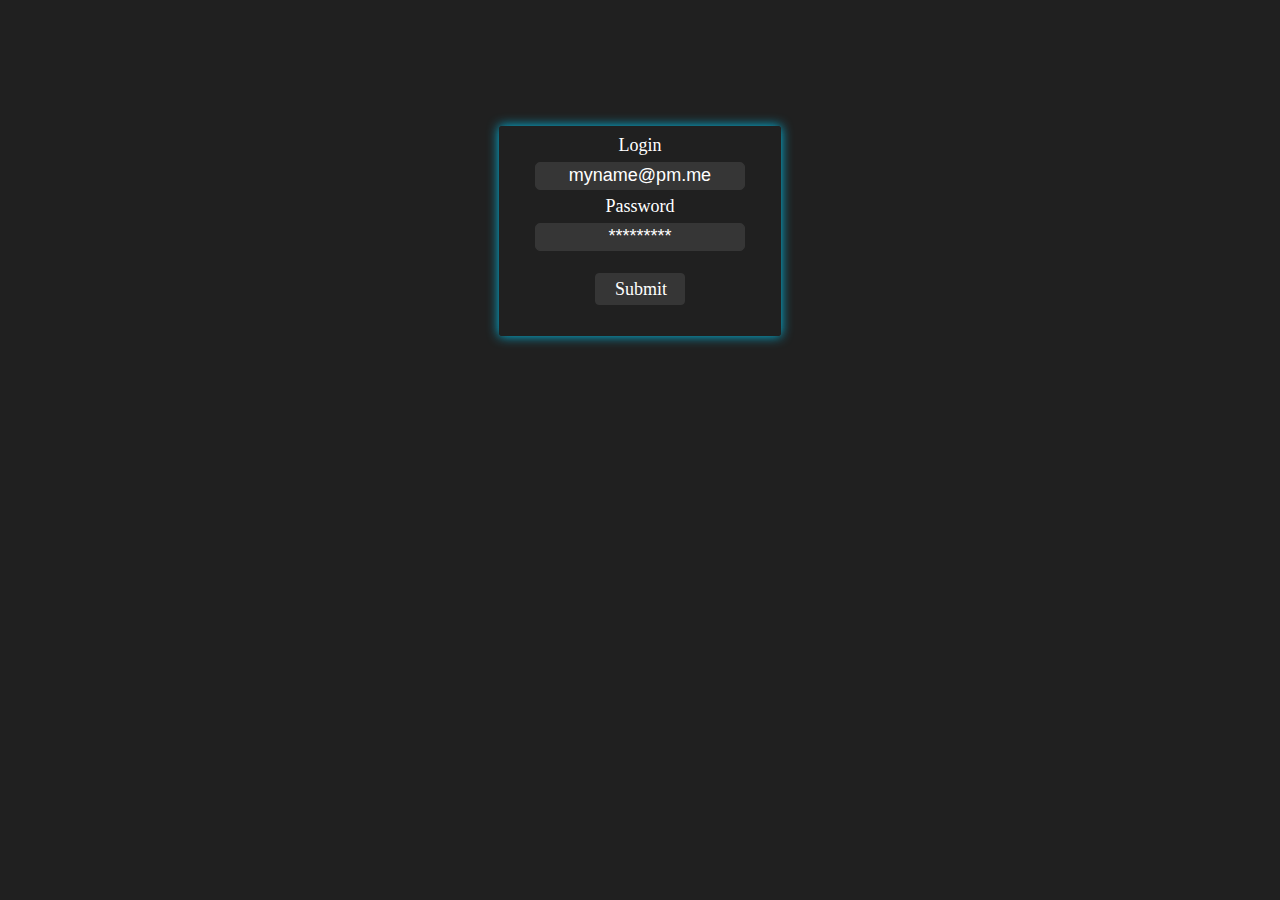
<file: index.html>
<!DOCTYPE html>
<html lang="en">

<html>
  <head>
    <title>Title</title>
    <link rel="stylesheet" href="css/style.css">
    <link rel="stylesheet" href="css/button.css">
    <script src="https://ajax.googleapis.com/ajax/libs/jquery/3.3.1/jquery.min.js"></script>
    <!-- <script>
      jQuery(document).ready(function(){
        jQuery('form').hover(function() {
          jQuery(this).hide();
        });
      });
    </script> -->
    <script>
      jQuery(document).ready(function() {
        jQuery('input').focus(function(){
          jQuery(this).css("border", "1px solid #00C0EA");
        });
        jQuery('input').blur(function() {
          jQuery(this).css('border', 'none');
        });
      });
    </script>
    <script>
      jQuery(document).ready(function() {
        jQuery('.button').click(function() {
          var win = window.open('https://embu18.github.io/main.html', '_self');
          win.focus();
        });
      });
    </script>
  </head>
  <body>
    <header>
    </header>
    <form>
      <label for="log">Login </label><br>
      <input type="text" class="inputs" placeholder="myname@pm.me" name="login" id="log"></input><br>
      <label for="pass">Password</label><br>
      <input type="password" class="inputs" placeholder="*********" id="pass"></input><br>
      <div class="button">Submit</div>
    </form>
    <footer>

    </footer>
  </body>
</html>
</file>
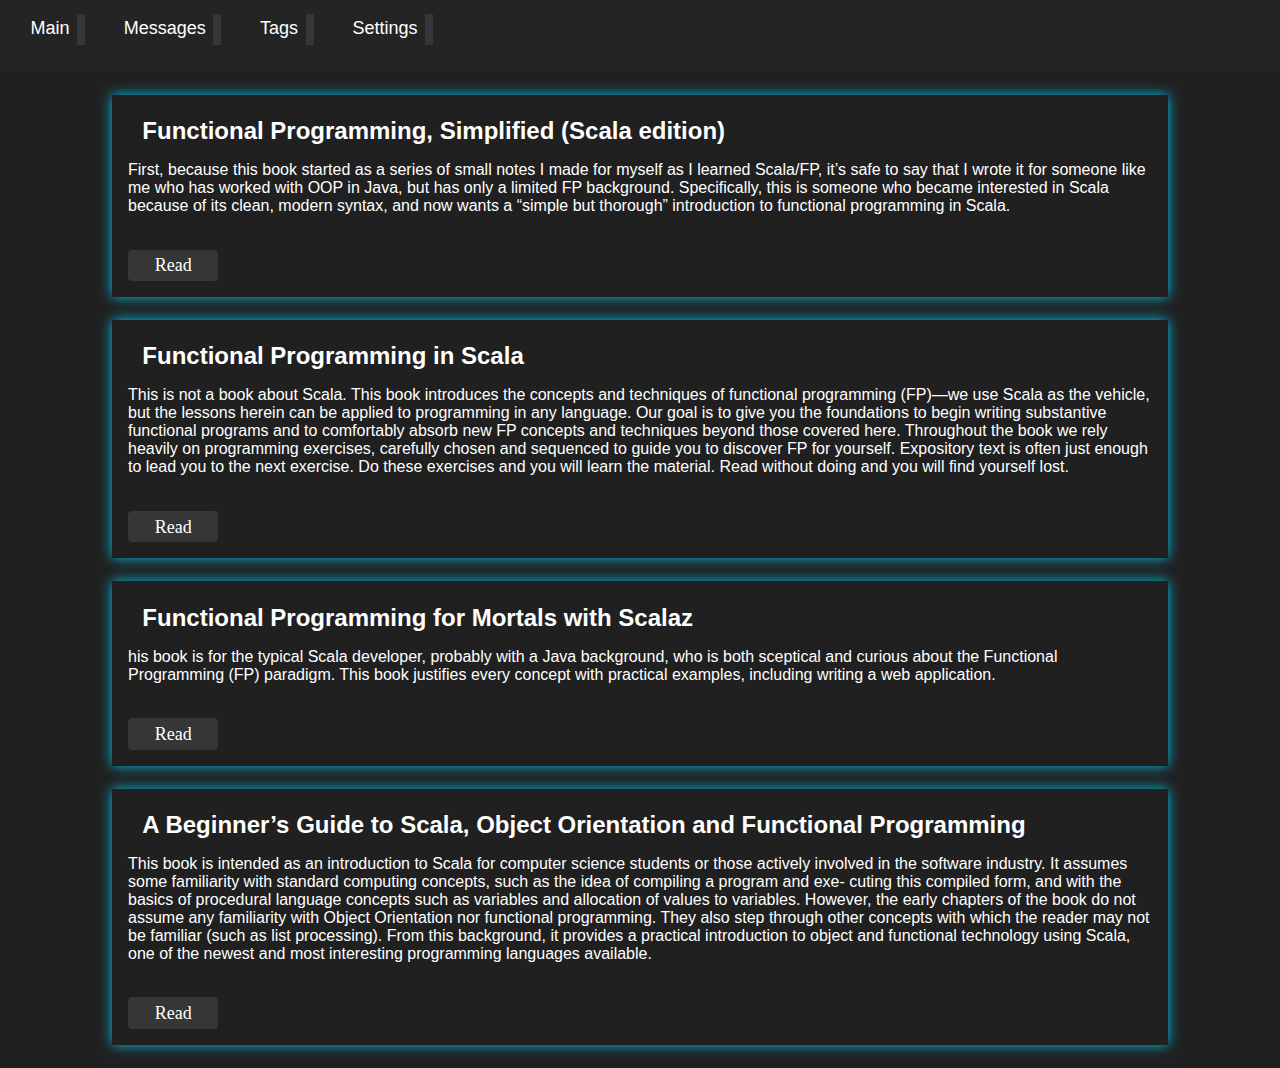
<file: main.html>
<!DOCTYPE html>
<html land='en'>
<head>
  <title>Main</title>
  <meta charset="utf-8">
  <link rel="stylesheet" href="css/main-style.css">
  <link rel="stylesheet" href="css/sliding-block.css">
  <link rel="stylesheet" href="css/button.css">
  <script src="https://ajax.googleapis.com/ajax/libs/jquery/3.3.1/jquery.min.js"></script>
  <script>
    jQuery(document).ready(function() {
      jQuery('.button').click(function() {
        var win = window.open('https://embu18.github.io/post.html', '_self');
        win.focus();
      });
    });
  </script>
</head>
<body>
  <header>
    <nav>
      <a href="https://embu18.github.io/main.html">Main</a>
      <a href="">Messages</a >
      <a href="">Tags</a >
      <a href="">Settings</a >
    </nav>
  </header>
  <aside>
  <article class="sliding-block posts">
    <h2>Functional Programming, Simplified (Scala edition)</h2>
    <p>First, because this book started as a series of small notes I made for myself as I
learned Scala/FP, it’s safe to say that I wrote it for someone like me who has worked
with OOP in Java, but has only a limited FP background. Specifically, this is
someone who became interested in Scala because of its clean, modern syntax, and
now wants a “simple but thorough” introduction to functional programming in Scala.</p>
    <div class="button read"> Read </div>
  </article>
  <article class="sliding-block posts">
    <h2>Functional Programming in Scala</h2>
    <p>This is not a book about Scala. This book introduces the concepts and techniques
of functional programming (FP)—we use Scala as the vehicle, but the lessons
herein can be applied to programming in any language. Our goal is to give you the
foundations to begin writing substantive functional programs and to comfortably
absorb new FP concepts and techniques beyond those covered here. Throughout
the book we rely heavily on programming exercises, carefully chosen and
sequenced to guide you to discover FP for yourself. Expository text is often just
enough to lead you to the next exercise. Do these exercises and you will learn the
material. Read without doing and you will find yourself lost.</p>
    <div class="button read"> Read </div>
  </article>
  <article class="sliding-block posts">
    <h2>Functional Programming for Mortals
with Scalaz</h2>
    <p>his book is for the typical Scala developer, probably with a Java background, who is both sceptical
and curious about the Functional Programming (FP) paradigm. This book justifies every concept
with practical examples, including writing a web application.</p>
    <div class="button read"> Read </div>
  </article>
  <article class="sliding-block posts">
    <h2>A Beginner’s Guide to
Scala, Object Orientation
and Functional Programming</h2>
    <p>This book is intended as an introduction to Scala for computer science students or
those actively involved in the software industry. It assumes some familiarity with
standard computing concepts, such as the idea of compiling a program and exe-
cuting this compiled form, and with the basics of procedural language concepts
such as variables and allocation of values to variables. However, the early chapters
of the book do not assume any familiarity with Object Orientation nor functional
programming. They also step through other concepts with which the reader may not
be familiar (such as list processing). From this background, it provides a practical
introduction to object and functional technology using Scala, one of the newest and
most interesting programming languages available.</p>
    <div class="button read"> Read </div>
  </article>
</aside>
  <footer></footer>
</body>
</file>
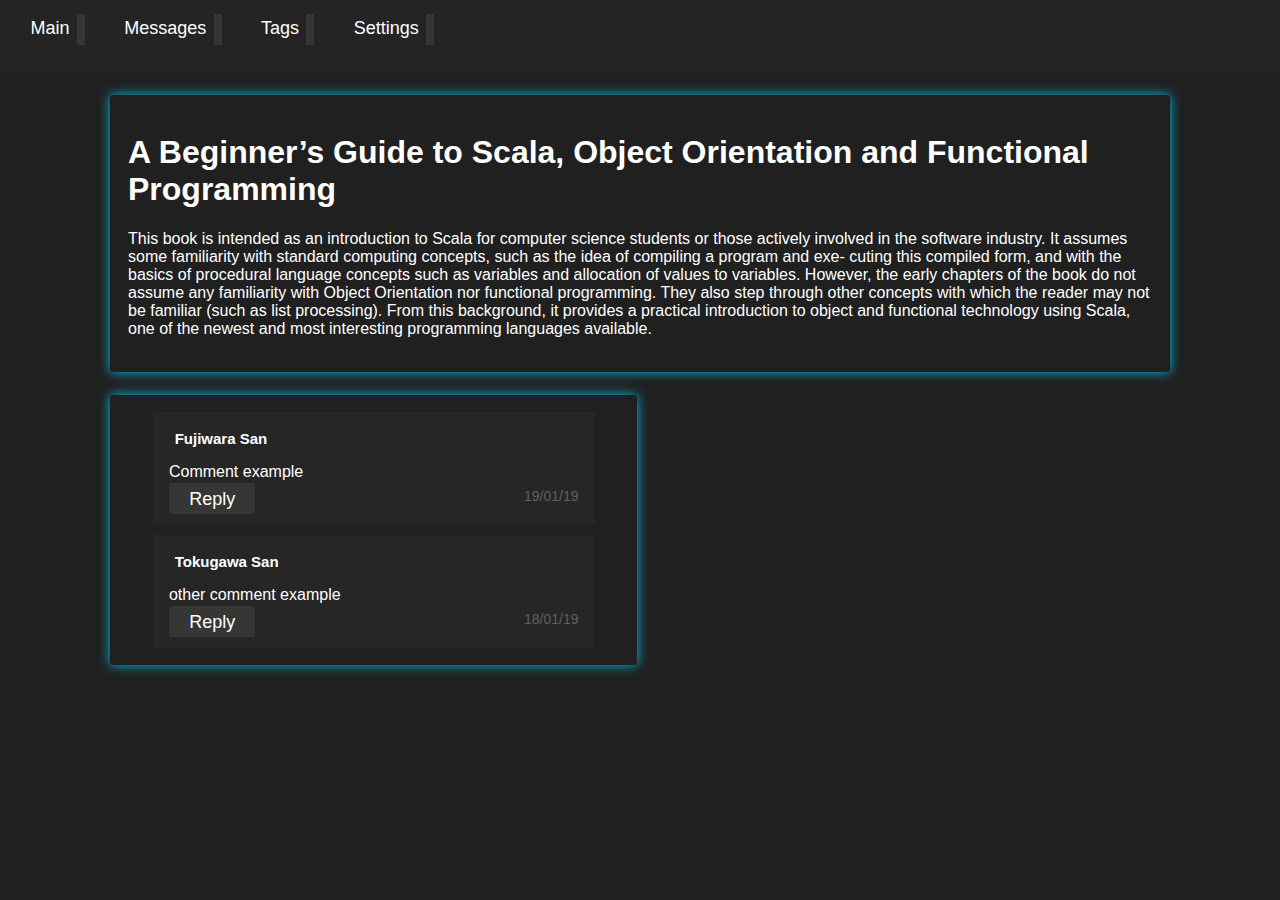
<file: post.html>
<!DOCTYPE html>
<html lang="en" dir="ltr">
  <head>
    <meta charset="utf-8">
    <title>Post</title>
    <link rel="stylesheet" href="css/post.css">
    <link rel="stylesheet" href="css/sliding-block.css">
    <link rel="stylesheet" href="css/button.css">
  </head>
  <body>
    <header>
      <nav>
        <a href="https://embu18.github.io/main.html">Main</a>
        <a href="">Messages</a >
        <a href="">Tags</a >
        <a href="">Settings</a >
      </nav>
    </header>
    <article class="blogpost">
      <h1>A Beginner’s Guide to Scala, Object Orientation and Functional Programming</h1>
      <p>This book is intended as an introduction to Scala for computer science students or those actively involved in the software industry.
        It assumes some familiarity with standard computing concepts, such as the idea of compiling a program and exe- cuting this compiled form,
        and with the basics of procedural language concepts such as variables and allocation of values to variables. However, the early chapters
        of the book do not assume any familiarity with Object Orientation nor functional programming. They also step through other concepts with
        which the reader may not be familiar (such as list processing). From this background, it provides a practical introduction to object and
        functional technology using Scala, one of the newest and most interesting programming languages available.</p>
    </article>
    <aside>
      <article class="sliding-block comments">
       <h2>Fujiwara San</h2>
       <p>Comment example</p>
       <div class="button"> Reply </div>
       <div class="date">
         19/01/19
       </div>
      </article>
      <article class="sliding-block comments">
        <h2>Tokugawa San</h2>
        <p>other comment example</p>
        <div class="button"> Reply </div>
        <div class="date">
          18/01/19
        </div>
      </article>
    </aside>
    <footer></footer>
  </body>
</html>
</file>
<file: css/style.css>
body {
  background-color: #202020;
  background-size: 100%;
}
form {
  text-align: center;
  width: 280px;
  height: 200px;
  margin: auto;
  margin-top: 10%;
  border: 1px solid #202020;
  border-radius: 3px;
  box-shadow: 0 0 12px #00C0EA;

  padding-top: .6%;
  color:#ffffff;
  font-size: 18px;
}
form:hover {
  box-shadow: 0 0 36px #00C0EA;
  transition-duration: 260ms;
}

.inputs {
  height: 24px;
  width: 72.6%;
  border: 1px solid #363636;
  border-radius: 5px;
  margin: 6px;
  /* margin-left: 14%; */

  background-color: #363636;
  font-family: "Roboto", sans-serif;
  color: #ffffff;
  text-align: center;
  font-size: 18px;
}
.inputs:first-child {
  margin-top: 6%;
}
.inputs:hover {
  transition-duration: 180ms;
  transition-property: width;
  border: 1px solid #00C0EA;
  width:  76%;
}

::placeholder {
  color: white;
  font-weight: normal;
}
</file>
<file: css/button.css>
.button {
  width: 50px;
  height: 20px;
  margin: 0 auto;
  margin-top: 1rem;
  border: 1px solid #363636;
  border-radius: 4px;
  padding-left: 1.2rem;
  padding-right: 1.2rem;
  padding-top: .3rem;
  padding-bottom: .3rem;

  background-color: #363636;

  text-align: center;
  font-size: 18px;
  color: white;
}
.button:hover {
  border: 1px solid #00C0EA;
  border-radius: 4px;

  cursor: pointer;
}
.read {
  float: left;
}
</file>
<file: css/main-style.css>
header {
  background-color: #242424;
  min-height: 36px;
  padding: 18px;
}

html, body {
  background-color: #202020;
  margin: 0;
  padding: 0;
}

nav a {
  display:inline;
  margin-right: 1.8%;
  border-right: 8px solid #363636;
  padding: 0.6%;
  padding-left: 1%;
  padding-top: 0.3%;

  color: white;
  font-size: 18px;
  font-family: "Roboto", sans-serif;
  text-decoration: none;
}
nav a:hover {
  transition-duration: 300ms;
  border-right-color: #00C0EA;
  background-color: #363636;
  border-radius: 2px;
  cursor: pointer;
}

.posts {
  width:80%;
  max-width: 100rem;
/*   max-height: 33%; */
  position: relative;
  box-shadow: 0 0 12px #00C0EA;
  /* padding: .4%; */
}
.posts:hover {
  border-left: 1em solid #00C0EA;
  box-shadow: 0 0 20px #00C0EA;
}
</file>
<file: css/sliding-block.css>
.sliding-block {
  /* width: 66%; */
  margin: auto;
  margin-top: 1.8%;
  margin-bottom: 1.8%;
  padding: 1em;
  overflow: auto;
}
.sliding-block:hover {
  border-left: auto solid #00C0EA;
  transition-duration: 360ms;
}
.sliding-block p {
  margin-bottom: 1.8%;
  width: fill-available;

  color: white;
  font-family: "Roboto", sans-serif;
}
.sliding-block h2 {
  margin-left: 1.4%;
  margin-top: 0.6%;
  margin-bottom: 0.2%;

  color: white;
  font-family: "Roboto", sans-serif;
}
</file>
<file: css/post.css>
header {
  background-color: #242424;
  min-height: 36px;
  padding: 18px;
}
html, body {
  background-color: #202020;
  margin: 0;
  padding: 0;

  font-family: 'Roboto', sans-serif;
  color: white;
  font-size: 16px;
}
nav a {
  display:inline;
  margin-right: 1.8%;
  border-right: 8px solid #363636;
  padding: 0.6%;
  padding-left: 1%;
  padding-top: 0.3%;

  color: white;
  font-size: 18px;
  font-family: "Roboto", sans-serif;
  text-decoration: none;
}
nav a:hover {
  transition-duration: 300ms;
  border-right-color: #00C0EA;
  background-color: #363636;
  border-radius: 2px;
  cursor: pointer;
}
.blogpost {
  width: 80%;
  max-width: 100rem;

  margin: auto;
  margin-top: 1.8%;
  margin-bottom: 1.8%;

  padding: 1.4%;
  box-shadow: 0 0 12px #00C0EA;
  border-radius: 3px;
}
.blogpost:hover {
  box-shadow: 0 0 18px #00C0EA;
}

.comments {
  width: 80%;
  background-color: #262626;
}
.comments:hover {
  border-left: 6px solid #00C0EA;
  transition-duration: 360ms;
}
aside {
  width: 40%;
  min-width: 18rem;
  margin-left: 8.6%;
  /* margin-top: 3%;  */

  float: left;
  padding: .6%;
  box-shadow: 0 0 12px #00C0EA;
  border-radius: 3px;
}
aside:hover {
  box-shadow: 0 0 18px #00C0EA;
  transition-duration: 180ms;
}
aside h2 {
  font-size: 15px;
}
aside div {
  display: inline;
}
.date {
  font-size: 14px;
  color: #606060;
  float: right;
}
</file>
